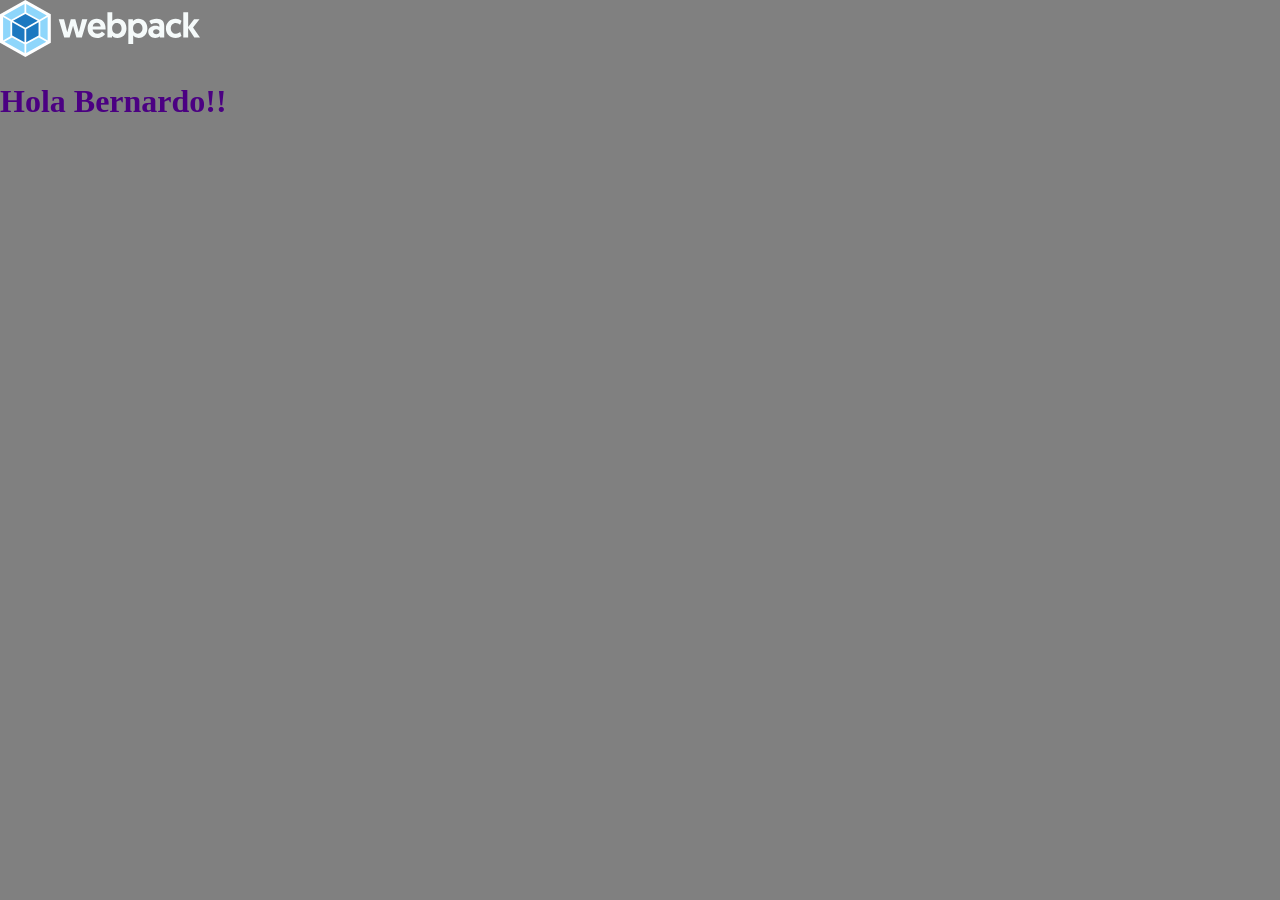
<file: docs/index.html>
<!doctype html><html lang="en"><head><meta charset="UTF-8"><meta http-equiv="X-UA-Compatible" content="IE=edge"><meta name="viewport" content="width=device-width,initial-scale=1"><title>Webpack</title><link href="main.c048eba83578bdd96be1.css" rel="stylesheet"></head><body><img src="assets/img/homero.svg" alt="homero"><script defer="defer" src="main.2cb7d91913aef92b9408.js"></script></body></html>
</file>
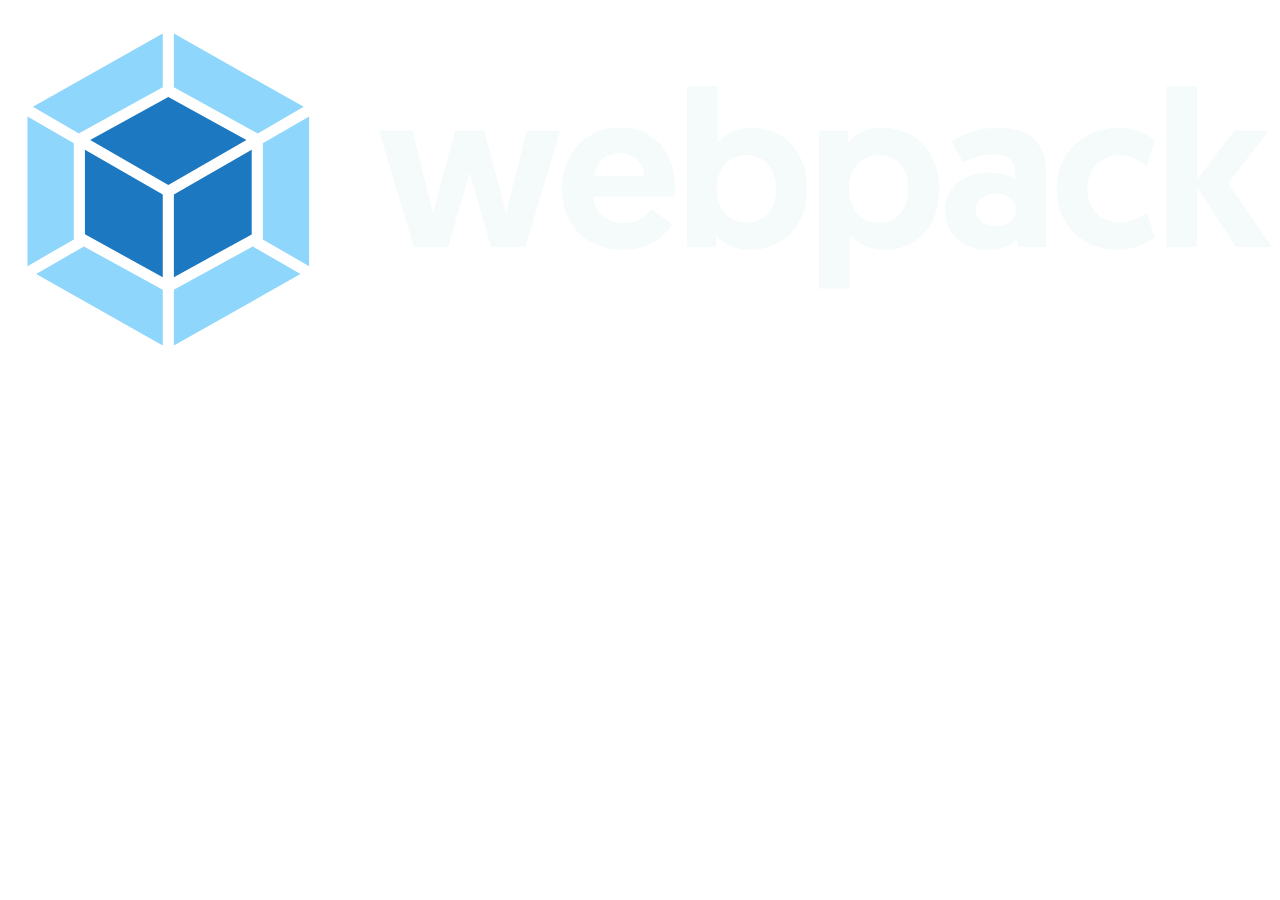
<file: src/index.html>
<!DOCTYPE html>
<html lang="en">
<head>
    <meta charset="UTF-8">
    <meta http-equiv="X-UA-Compatible" content="IE=edge">
    <meta name="viewport" content="width=device-width, initial-scale=1.0">
    <title>Webpack</title>
</head>
<body>

    <!-- Comentarios  -->
    <!-- Comentarios  -->
    <!-- Comentarios  -->
    <!-- Comentarios  -->
    <img src="assets/img/homero.svg" alt="homero">

</body>
</html>
</file>
<file: docs/main.c048eba83578bdd96be1.css>
body,html{background-color:grey;margin:0}img{width:200px}
/*# sourceMappingURL=[data-uri]*/
</file>
